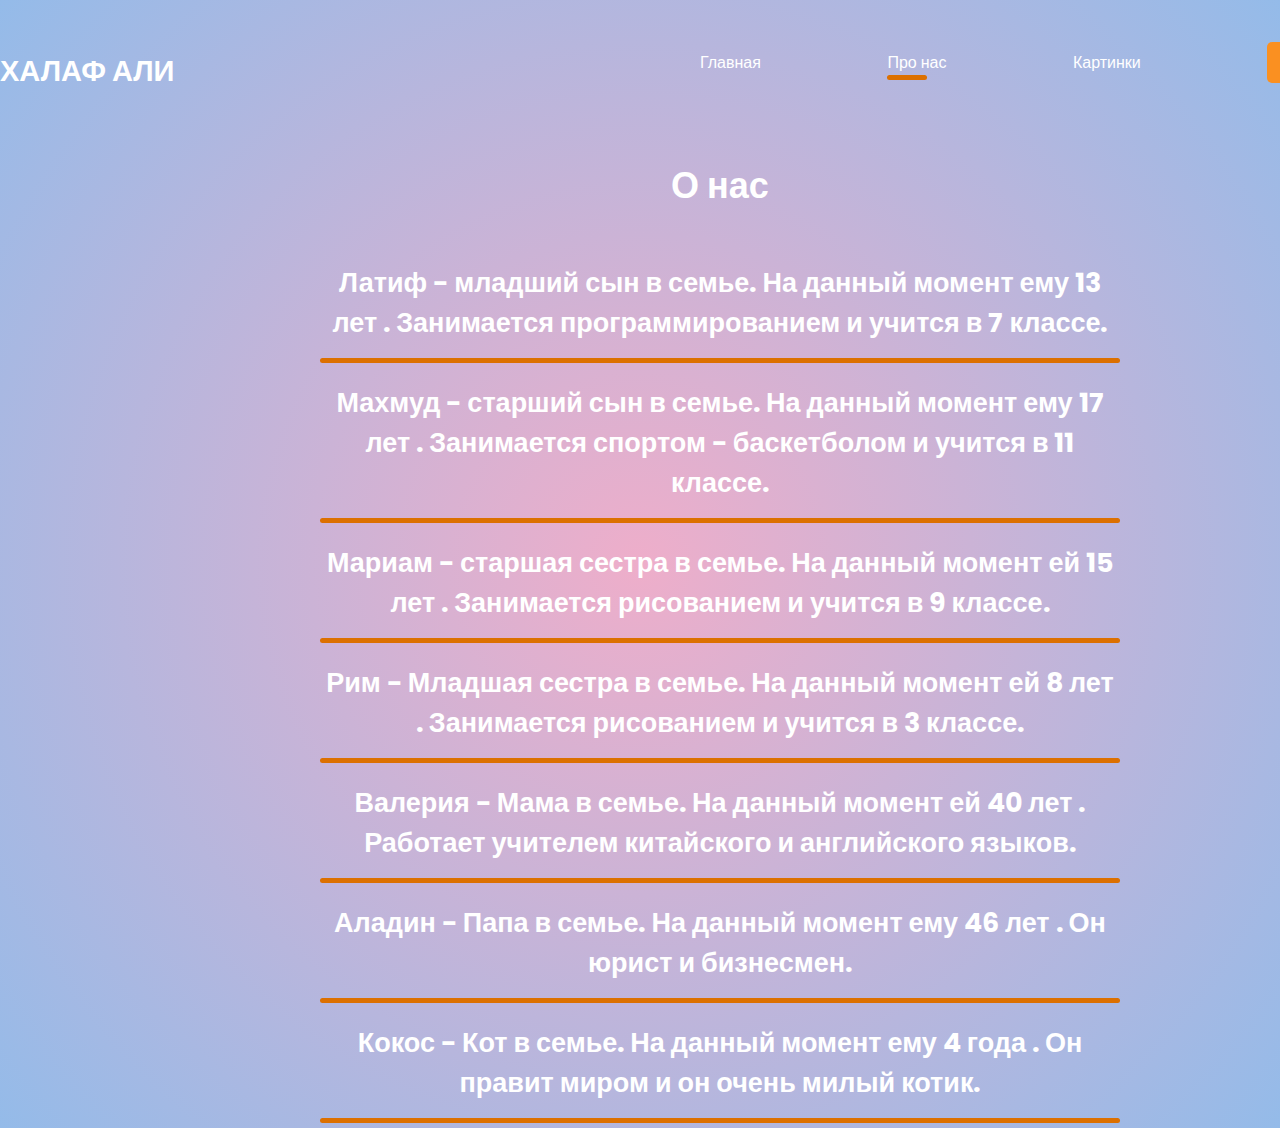
<file: about-us.html>
<!DOCTYPE html>
<html lang="en">

<head>
    <meta charset="UTF-8">
    <meta name="viewport" content="width=device-width, initial-scale=1.0">
    <title>Халаф Али</title>
    <link rel="stylesheet" href="about-us.css">
</head>

<body>
   <div class="wrapper">
    <header class="container">
         <span class="logo">Халаф Али</span>
         <nav>
             <ul>
                 <li><a href="index.html">Главная</a></li>
                 <li class="active"><a href="about-us.html">Про нас</a></li>
                 <li><a href="images.html">Картинки</a></li>
                 <li class="btn"><a href="https://t.me/+-TuNVpKYjfExN2Iy">Связаться</a></li>
             </ul>
         </nav>
    </header>
    
    <div class="hero-title">
        <h1>О нас</h1>
    </div>

    <div class="about-us">
        <div class="cube">
            <h2>Латиф - младший сын в семье. На данный момент ему 13 лет . Занимается программированием и учится в 7 классе.</h2>
        </div>
        <div class="cube">
            <h2>Махмуд - старший сын в семье. На данный момент ему 17 лет . Занимается спортом - баскетболом и учится в 11 классе.</h2>
        </div>
        <div class="cube">
            <h2>Мариам - старшая сестра в семье. На данный момент ей 15 лет . Занимается рисованием и учится в 9 классе.</h2>
        </div>
        <div class="cube">
            <h2>Рим - Младшая сестра в семье. На данный момент ей 8 лет . Занимается рисованием и учится в 3 классе.</h2>
        </div>
        <div class="cube">
            <h2>Валерия - Мама в семье. На данный момент ей 40 лет . Работает учителем китайского и английского языков.</h2>
        </div>
        <div class="cube">
            <h2>Аладин - Папа в семье. На данный момент ему 46 лет . Он юрист и бизнесмен.</h2>
        </div>
        <div class="cube">
            <h2>Кокос - Кот в семье. На данный момент ему 4 года . Он правит миром и он очень милый котик.</h2>
        </div>
    </div>
</file>
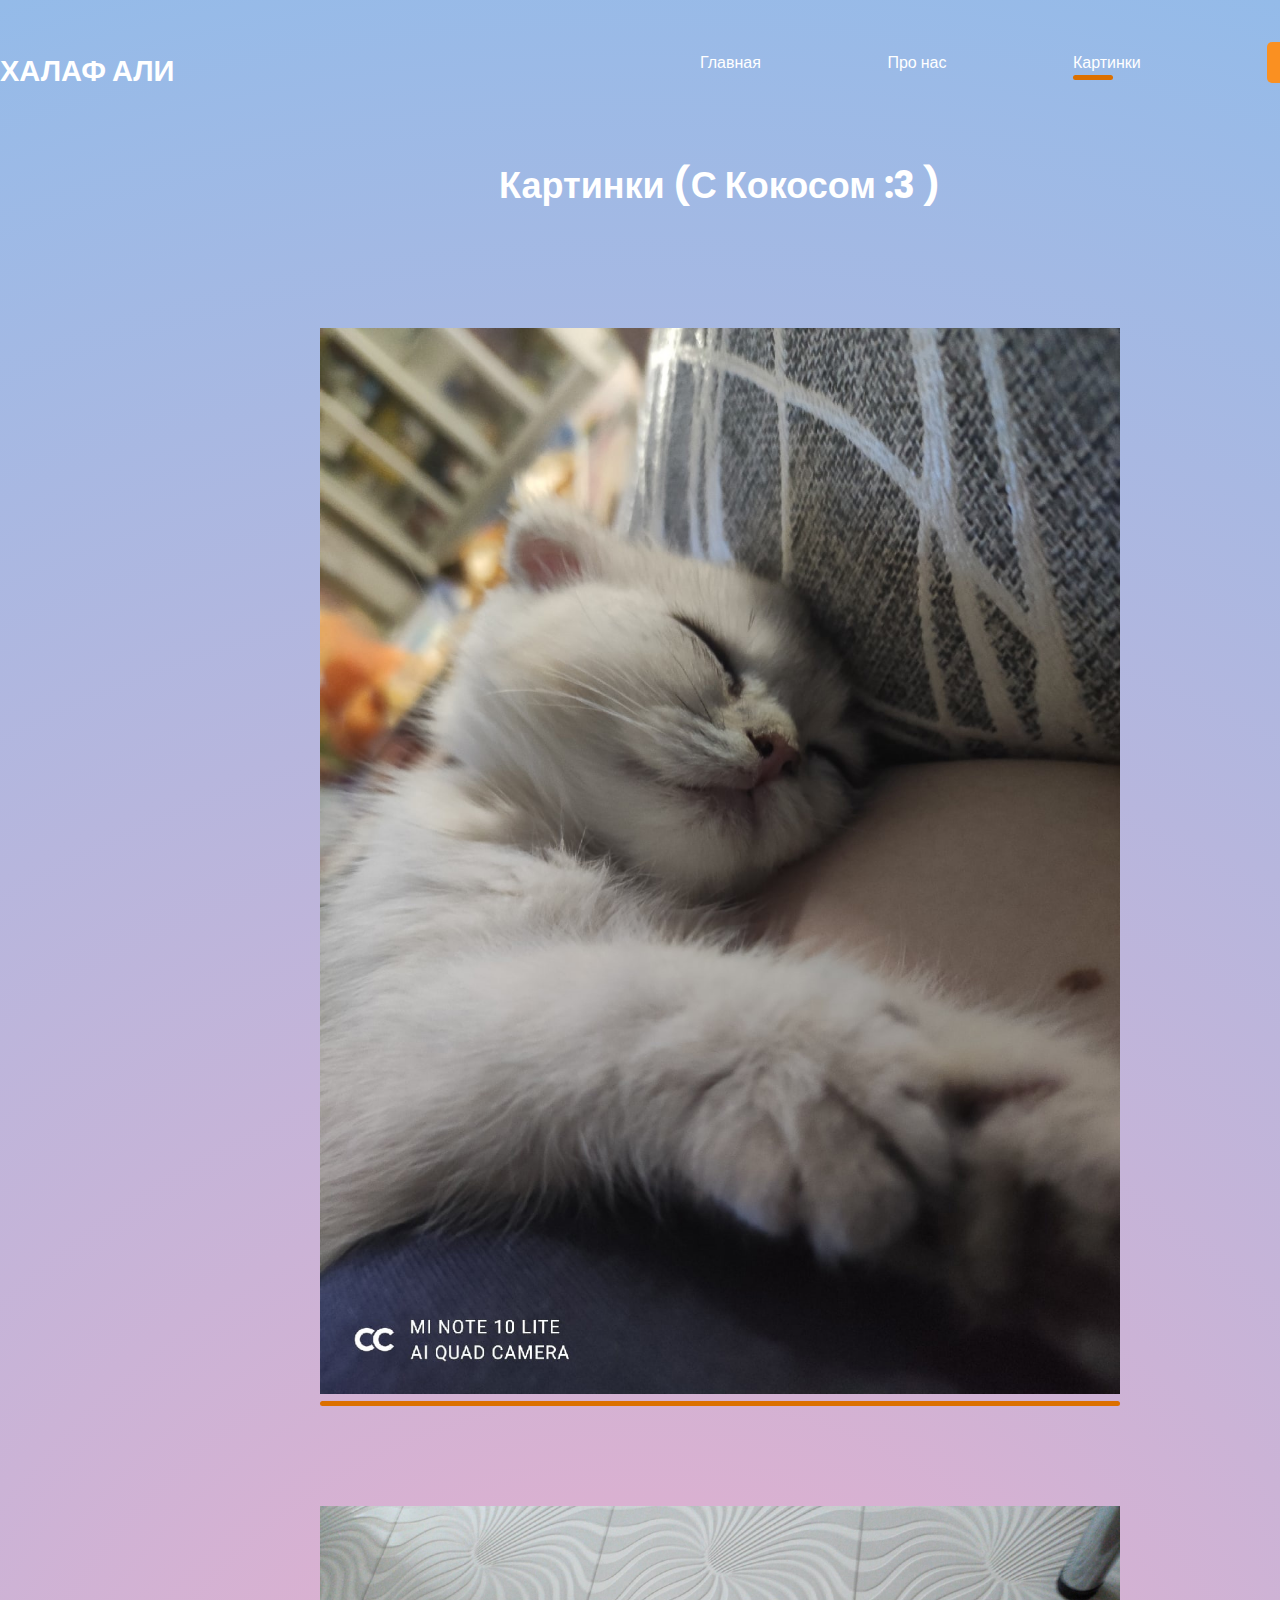
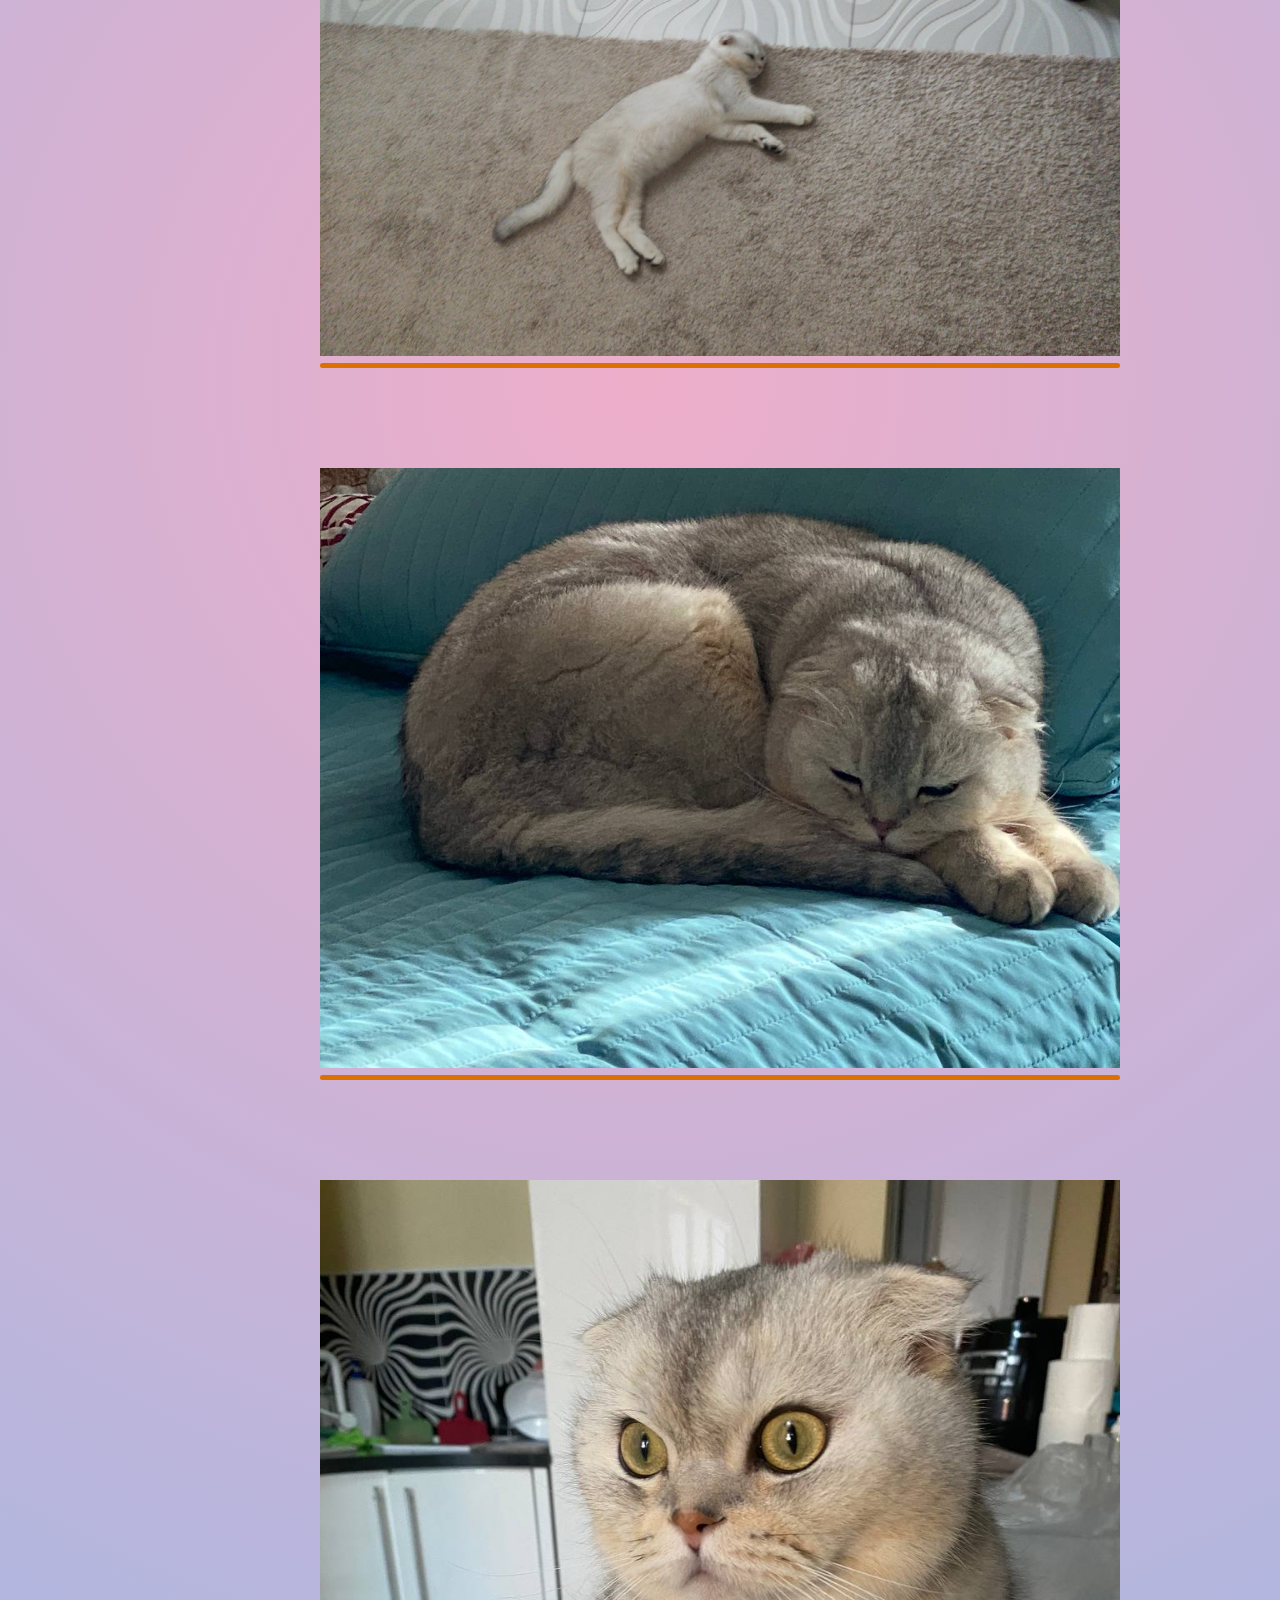
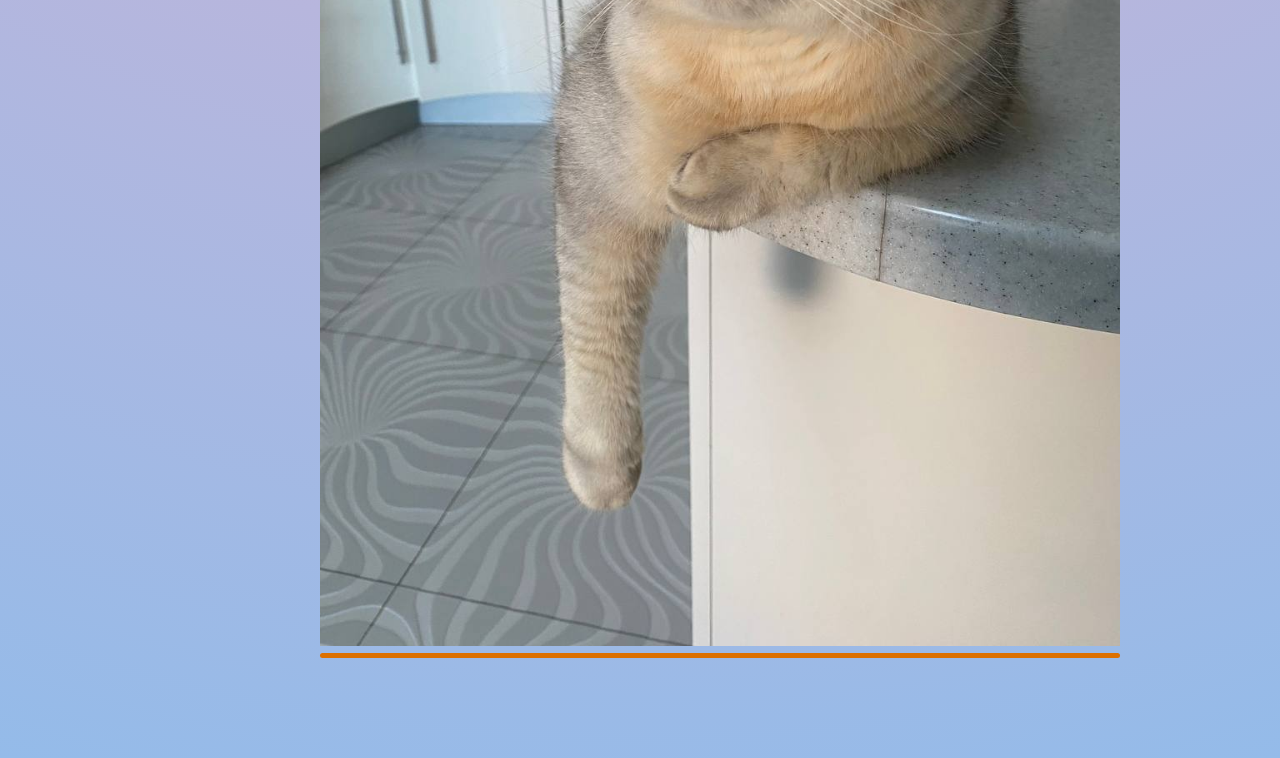
<file: images.html>
<!DOCTYPE html>
<html lang="en">

<head>
    <meta charset="UTF-8">
    <meta name="viewport" content="width=device-width, initial-scale=1.0">
    <title>Халаф Али</title>
    <link rel="stylesheet" href="images.css">
</head>

<body>
   <div class="wrapper">
    <header class="container">
         <span class="logo">Халаф Али</span>
         <nav>
             <ul>
                 <li><a href="index.html">Главная</a></li>
                 <li><a href="about-us.html">Про нас</a></li>
                 <li class="active"><a href="images.html">Картинки</a></li>                
                 <li class="btn"><a href="https://t.me/+-TuNVpKYjfExN2Iy">Связаться</a></li>
             </ul>
         </nav>
    </header>

    <div class="title">
        <h1>Картинки (С Кокосом :3 ) </h1>
    </div>

    <div class="images">
        <div class="kartinka">
            <img src="img/kokoskotenok.png" alt="">
        </div>
        <div class="kartinka">
            <img src="img/kokosmiliy.png" alt="">
        </div>
        <div class="kartinka">
            <img src="img/kokosspit.png" alt="">
        </div>
        <div class="kartinka">
            <img src="img/kokoslico.png" alt="">
        </div>
    </div>
</file>
<file: about-us.css>
@import url('https://fonts.googleapis.com/css2?family=Poppins:ital,wght@0,400;0,500;0,600;0,700;0,800;1,500&display=swap');

* {
   margin: 0%;
   padding: 0%
}

body {
    font-family: "Poppins", sans-serif;
    font-weight: 400;
    color: #ffffff;
    font-size: 16px;
}

a {
    text-decoration: none;
}

img {
    max-width: 100%;
}

.wrapper {
    background: radial-gradient(circle, rgba(238,174,202,1) 0%, rgba(148,187,233,1) 100%);
    width: 100%;
}

.container {
    width: 1400px;
    margin: 0 auto;
}


header {
    padding: 50px 0;
}

header .logo {
    text-transform: uppercase;
    font-size: 29px;
    font-weight: 800;
}

header nav {
    float: right;
    width: 50%;
}

header nav ul {
    list-style: none;
    display: flex;
    justify-content: space-between;
    z-index: 2;
    position: relative;
}

header nav ul li {
    display: inline-block;
}

header nav ul li a {
    color: #ffffff;
}


header nav ul li.active::after {
    content: '';
    display: block;
    width: 40px;
    height: 5px;
    background: #dc7000;
    border-radius: 10px;
}


header nav ul li:not(.active):not(.btn) a:hover {
    border-bottom: 5px solid #dc7000;
}

header nav ul li.btn a {
    background: #fa9021;
    padding: 9px 28px;
    border-radius: 5px;
    transition: all 500ms ease;
}

header nav ul li.btn a:hover {
    background: #a02604;
}

.about-us {
    padding: 10px 0;
    font-size: 18px;
    font-weight: 600;
    text-align: center;
    width: 800px;
    padding-left: 25%;
}

.hero-title {
    padding: 15px 0;
    font-size: 18px;
    font-weight: 600;
    text-align: center;
    width: 800px;
    padding-left: 25%;
}

.cube {
    padding: 25px 0;
    padding-bottom: 10px;
}

.cube::after {
    content: '';
    display: block;
    width: 800px;
    height: 5px;
    background: #dc7000;
    border-radius: 10px;
    position: relative;
    top: 15px;
}
</file>
<file: images.css>
@import url('https://fonts.googleapis.com/css2?family=Poppins:ital,wght@0,400;0,500;0,600;0,700;0,800;1,500&display=swap');

* {
   margin: 0%;
   padding: 0%
}

body {
    font-family: "Poppins", sans-serif;
    font-weight: 400;
    color: #ffffff;
    font-size: 16px;
}

a {
    text-decoration: none;
}

img {
    max-width: 100%;
}

.wrapper {
    background: radial-gradient(circle, rgba(238,174,202,1) 0%, rgba(148,187,233,1) 100%);
    width: 100%;
}

.container {
    width: 1400px;
    margin: 0 auto;
}


header {
    padding: 50px 0;
}

header .logo {
    text-transform: uppercase;
    font-size: 29px;
    font-weight: 800;
}

header nav {
    float: right;
    width: 50%;
}

header nav ul {
    list-style: none;
    display: flex;
    justify-content: space-between;
    z-index: 2;
    position: relative;
}

header nav ul li {
    display: inline-block;
}

header nav ul li a {
    color: #ffffff;
}


header nav ul li.active::after {
    content: '';
    display: block;
    width: 40px;
    height: 5px;
    background: #dc7000;
    border-radius: 10px;
}


header nav ul li:not(.active):not(.btn) a:hover {
    border-bottom: 5px solid #dc7000;
}

header nav ul li.btn a {
    background: #fa9021;
    padding: 9px 28px;
    border-radius: 5px;
    transition: all 500ms ease;
}

header nav ul li.btn a:hover {
    background: #a02604;
}

.images {
    padding: 50px 0;
    font-size: 18px;
    font-weight: 600;
    text-align: center;
    width: 800px;
    padding-left: 25%;
}

.title {
    padding: 15px 0;
    font-size: 18px;
    font-weight: 600;
    text-align: center;
    width: 800px;
    padding-left: 25%;
}

.kartinka {
    padding: 50px 0;
}

.kartinka::after {
    content: '';
    display: block;
    width: 800px;
    height: 5px;
    background: #dc7000;
    border-radius: 10px;
}
</file>
